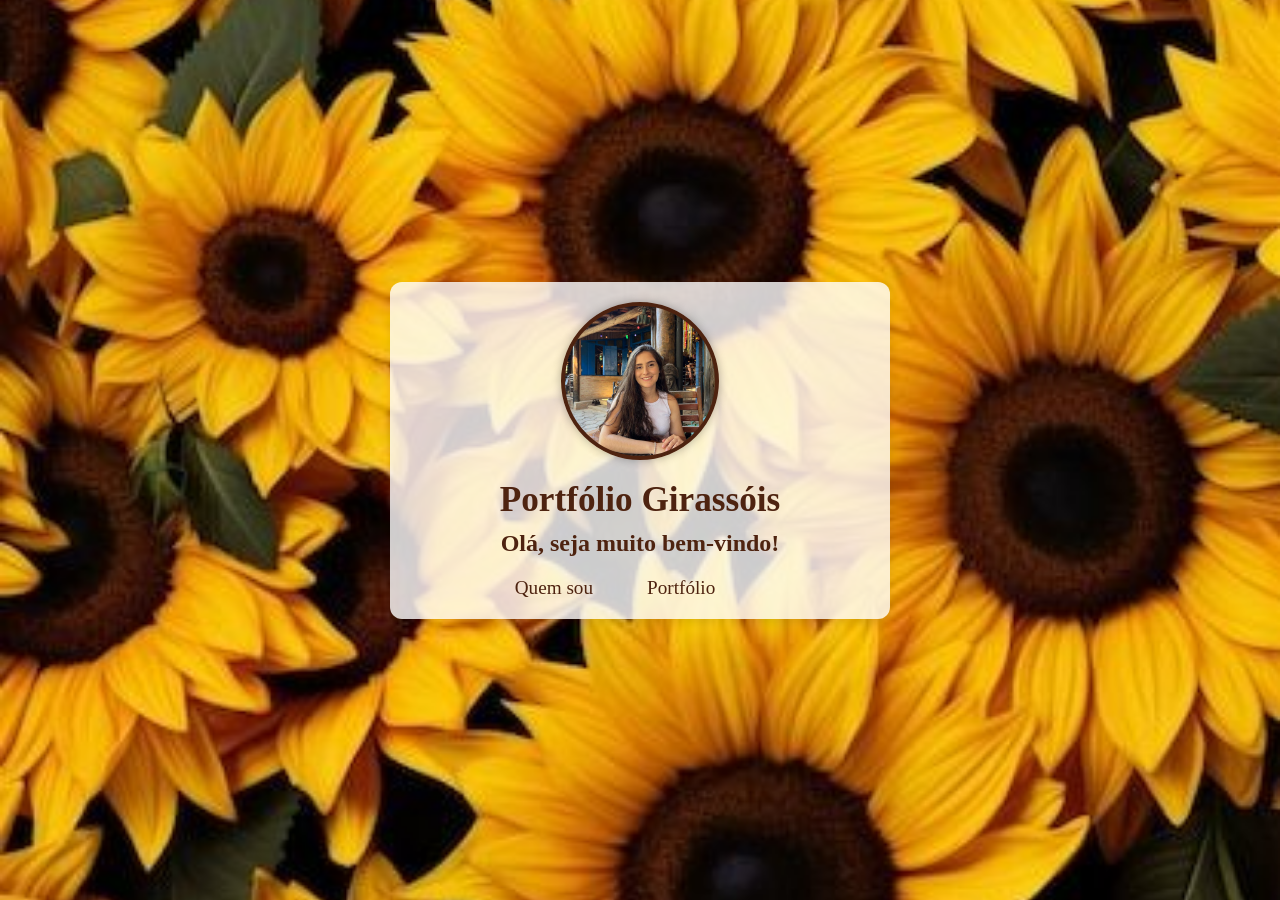
<file: melhorar/Index.html>
<!DOCTYPE html>
<html lang="pt-BR">
  <head>
    <meta charset="UTF-8" />
    <link rel="stylesheet" href="style.css">
    <meta name="viewport" content="width=device-width, initial-scale=1.0" />
    <title>Inicio</title>
  </head>
  <body>
    <main class="conteiner">
      <section>
        <h1>Portfólio Girassóis</h1>
        <h2>Olá, seja muito bem-vindo!</h2>
        <nav class="nav">
          <ul>
            <li><a href="Quem_sou.html">Quem sou</a></li>
            <li><a href="Projeto.html">Portfólio</a></li>
          </ul>
        </nav>
      </section>
    </main>
  </body>
</html>
</file>
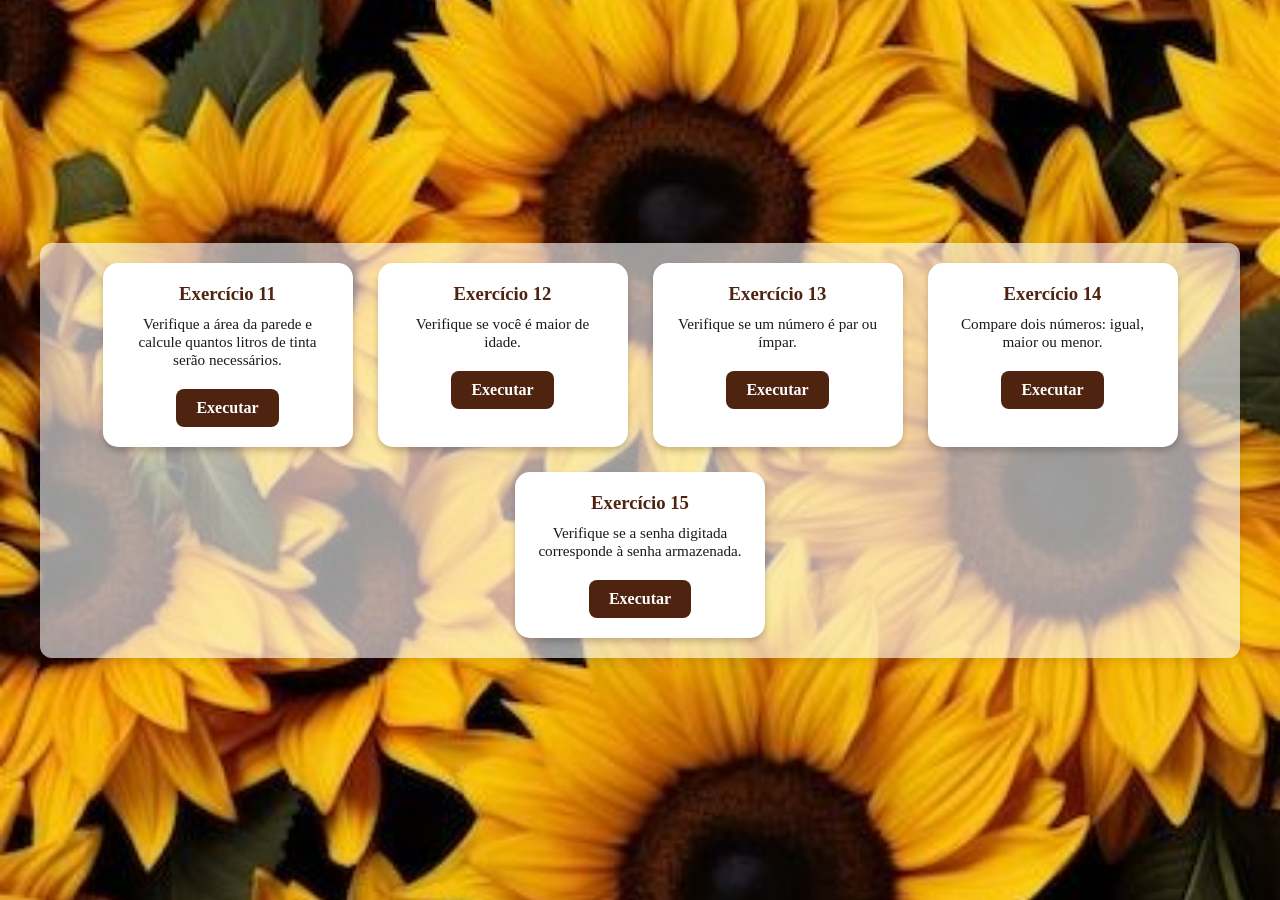
<file: Atividades11a15/Atividades11a15.html>
<!DOCTYPE html>
<html lang="pt-BR">

<head>
    <meta charset="UTF-8">
    <meta name="viewport" content="width=device-width, initial-scale=1.0">
    <title>Exercícios JS - 11 a 15</title>
    <link rel="stylesheet" href="Atividades11a15.css">
</head>

<body>
    <div class="container">

        <div class="card">
            <h3>Exercício 11</h3>
            <p>Verifique a área da parede e calcule quantos litros de tinta serão necessários.</p>
            <a href="#" class="btn" onclick="exercicio11()">Executar</a>
        </div>

        <div class="card">
            <h3>Exercício 12</h3>
            <p>Verifique se você é maior de idade.</p>
            <a href="#" class="btn" onclick="exercicio12()">Executar</a>
        </div>

        <div class="card">
            <h3>Exercício 13</h3>
            <p>Verifique se um número é par ou ímpar.</p>
            <a href="#" class="btn" onclick="exercicio13()">Executar</a>
        </div>

        <div class="card">
            <h3>Exercício 14</h3>
            <p>Compare dois números: igual, maior ou menor.</p>
            <a href="#" class="btn" onclick="exercicio14()">Executar</a>
        </div>

        <div class="card">
            <h3>Exercício 15</h3>
            <p>Verifique se a senha digitada corresponde à senha armazenada.</p>
            <a href="#" class="btn" onclick="exercicio15()">Executar</a>
        </div>

    </div>

    <script src="Atividades11a15.js"></script>
</body>
</html>
</file>
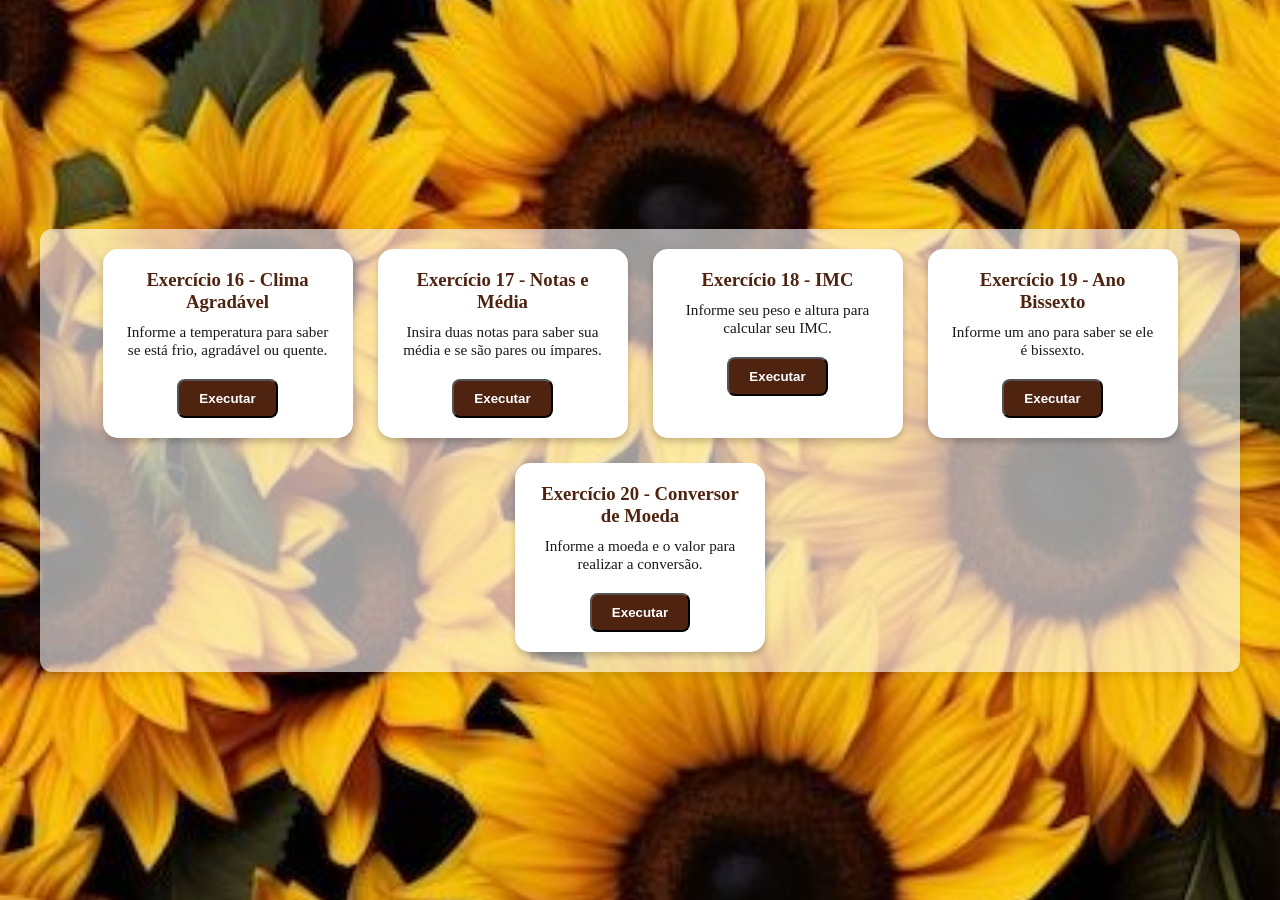
<file: Atividades16a20/Atividade16a20.html>
<!DOCTYPE html>
<html lang="pt-br">
<head>
    <meta charset="UTF-8">
    <meta name="viewport" content="width=device-width, initial-scale=1.0">
    <title>Exercícios Interativos</title>
    <link rel="stylesheet" href="Atividade16a20.css">
</head>
<body>
    <div class="container">
        <div class="card">
            <h3>Exercício 16 - Clima Agradável</h3>
            <p>Informe a temperatura para saber se está frio, agradável ou quente.</p>
            <button class="btn" onclick="exercicio16()">Executar</button>
        </div>

        <div class="card">
            <h3>Exercício 17 - Notas e Média</h3>
            <p>Insira duas notas para saber sua média e se são pares ou ímpares.</p>
            <button class="btn" onclick="exercicio17()">Executar</button>
        </div>

        <div class="card">
            <h3>Exercício 18 - IMC</h3>
            <p>Informe seu peso e altura para calcular seu IMC.</p>
            <button class="btn" onclick="exercicio18()">Executar</button>
        </div>

        <div class="card">
            <h3>Exercício 19 - Ano Bissexto</h3>
            <p>Informe um ano para saber se ele é bissexto.</p>
            <button class="btn" onclick="exercicio19()">Executar</button>
        </div>

        <div class="card">
            <h3>Exercício 20 - Conversor de Moeda</h3>
            <p>Informe a moeda e o valor para realizar a conversão.</p>
            <button class="btn" onclick="converterMoeda()">Executar</button>
        </div>
    </div>

    <script src="Atividade16a20.js"></script>
</body>
</html>
</file>
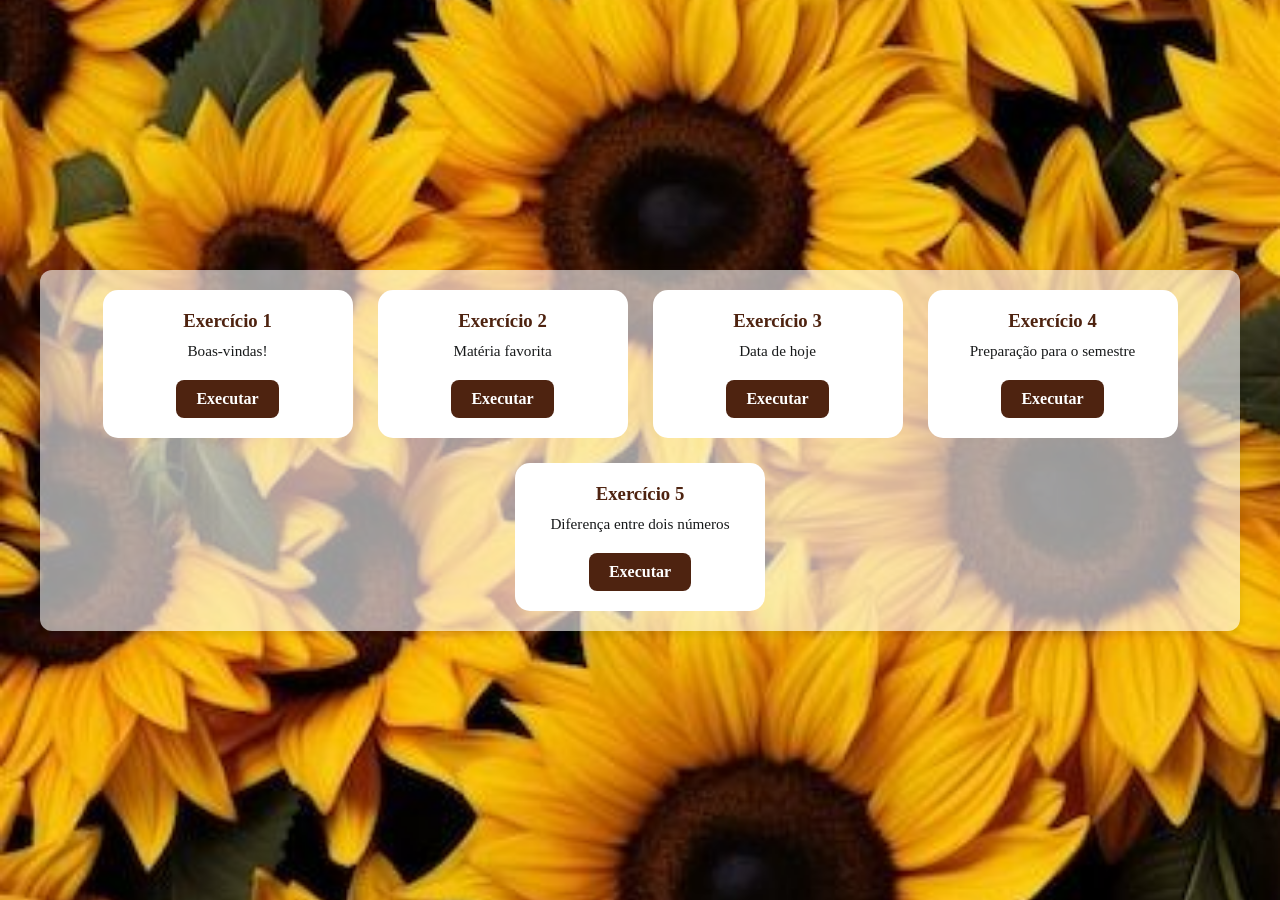
<file: Atividades1a5/Atividades1a5.html>
<!DOCTYPE html>
<html lang="pt-BR">
<head>
  <meta charset="UTF-8">
  <meta name="viewport" content="width=device-width, initial-scale=1.0">
  <title>Exercícios 1 a 5</title>
  <link rel="stylesheet" href="Atividades1a5.css">
</head>
<body>

  <div class="container">

    <!-- Exercício 1 -->
    <section class="card">
      <h3>Exercício 1</h3>
      <p>Boas-vindas!</p>
      <a href="#" class="btn" id="ex1">Executar</a>
    </section>

    <!-- Exercício 2 -->
    <section class="card">
      <h3>Exercício 2</h3>
      <p>Matéria favorita</p>
      <a href="#" class="btn" id="ex2">Executar</a>
    </section>

    <!-- Exercício 3 -->
    <section class="card">
      <h3>Exercício 3</h3>
      <p>Data de hoje</p>
      <a href="#" class="btn" id="ex3">Executar</a>
    </section>

    <!-- Exercício 4 -->
    <section class="card">
      <h3>Exercício 4</h3>
      <p>Preparação para o semestre</p>
      <a href="#" class="btn" id="ex4">Executar</a>
    </section>

    <!-- Exercício 5 -->
    <section class="card">
      <h3>Exercício 5</h3>
      <p>Diferença entre dois números</p>
      <a href="#" class="btn" id="ex5">Executar</a>
    </section>

  </div>

  <script src="Atividades1a5.JS"></script>
</body>
</html>
</file>
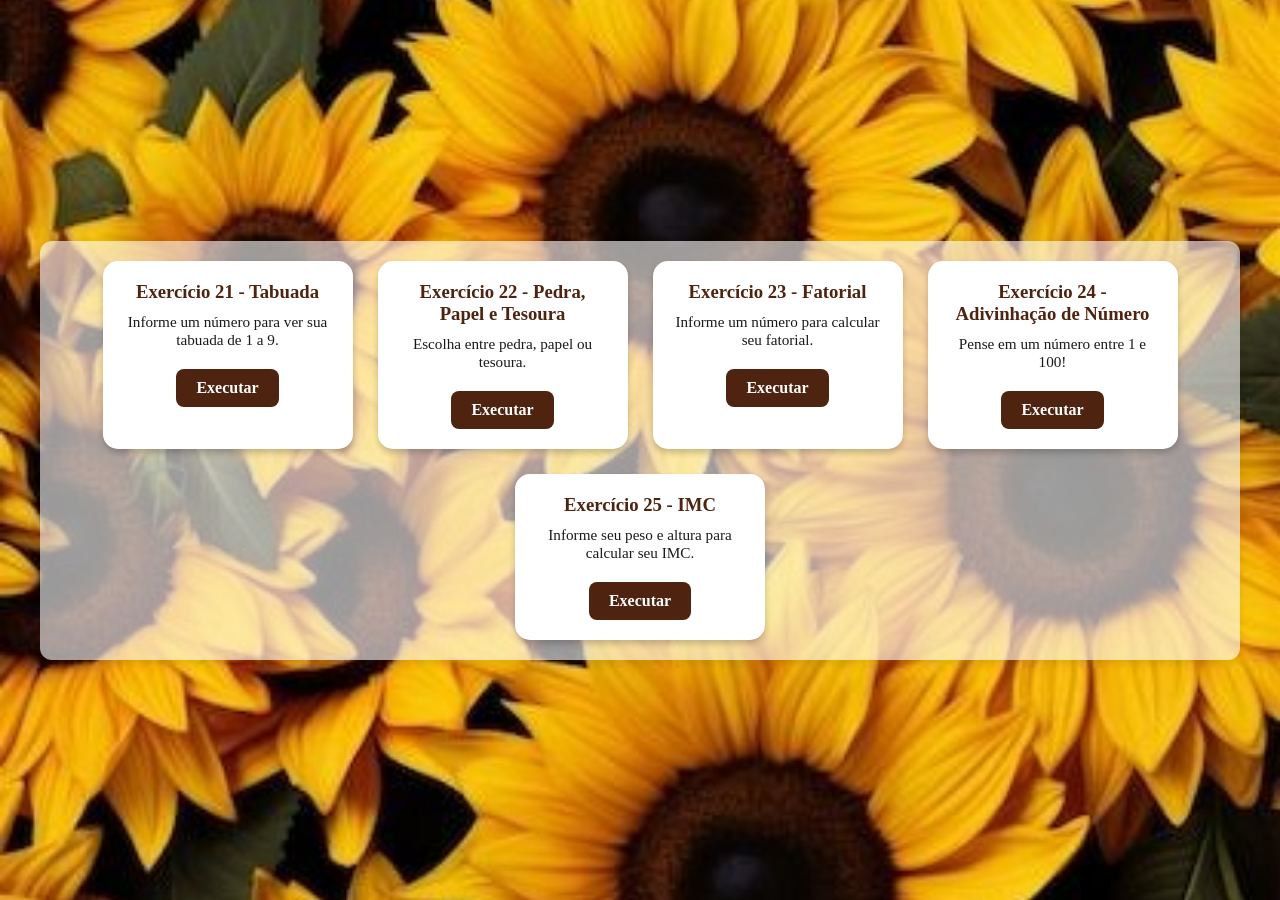
<file: Atividades21a25/Atividades21a25.html>
<!DOCTYPE html>
<html lang="pt-br">

<head>
    <meta charset="UTF-8">
    <meta name="viewport" content="width=device-width, initial-scale=1.0">
    <title>Exercícios Interativos - 21 a 25</title>
    <link rel="stylesheet" href="Atividades21a25.css">
</head>

<body>
    <div class="container">
        <div class="card">
            <h3>Exercício 21 - Tabuada</h3>
            <p>Informe um número para ver sua tabuada de 1 a 9.</p>
            <a href="#" class="btn" onclick="exercicio21()">Executar</a>
        </div>

        <div class="card">
            <h3>Exercício 22 - Pedra, Papel e Tesoura</h3>
            <p>Escolha entre pedra, papel ou tesoura.</p>
            <a href="#" class="btn" onclick="exercicio22()">Executar</a>
        </div>

        <div class="card">
            <h3>Exercício 23 - Fatorial</h3>
            <p>Informe um número para calcular seu fatorial.</p>
            <a href="#" class="btn" onclick="exercicio23()">Executar</a>
        </div>

        <div class="card">
            <h3>Exercício 24 - Adivinhação de Número</h3>
            <p>Pense em um número entre 1 e 100!</p>
            <a href="#" class="btn" onclick="exercicio24()">Executar</a>
        </div>

        <div class="card">
            <h3>Exercício 25 - IMC</h3>
            <p>Informe seu peso e altura para calcular seu IMC.</p>
            <a href="#" class="btn" onclick="exercicio25()">Executar</a>
        </div>
    </div>

    <script src="Atividades21a25.js"></script>
</body>

</html>
</file>
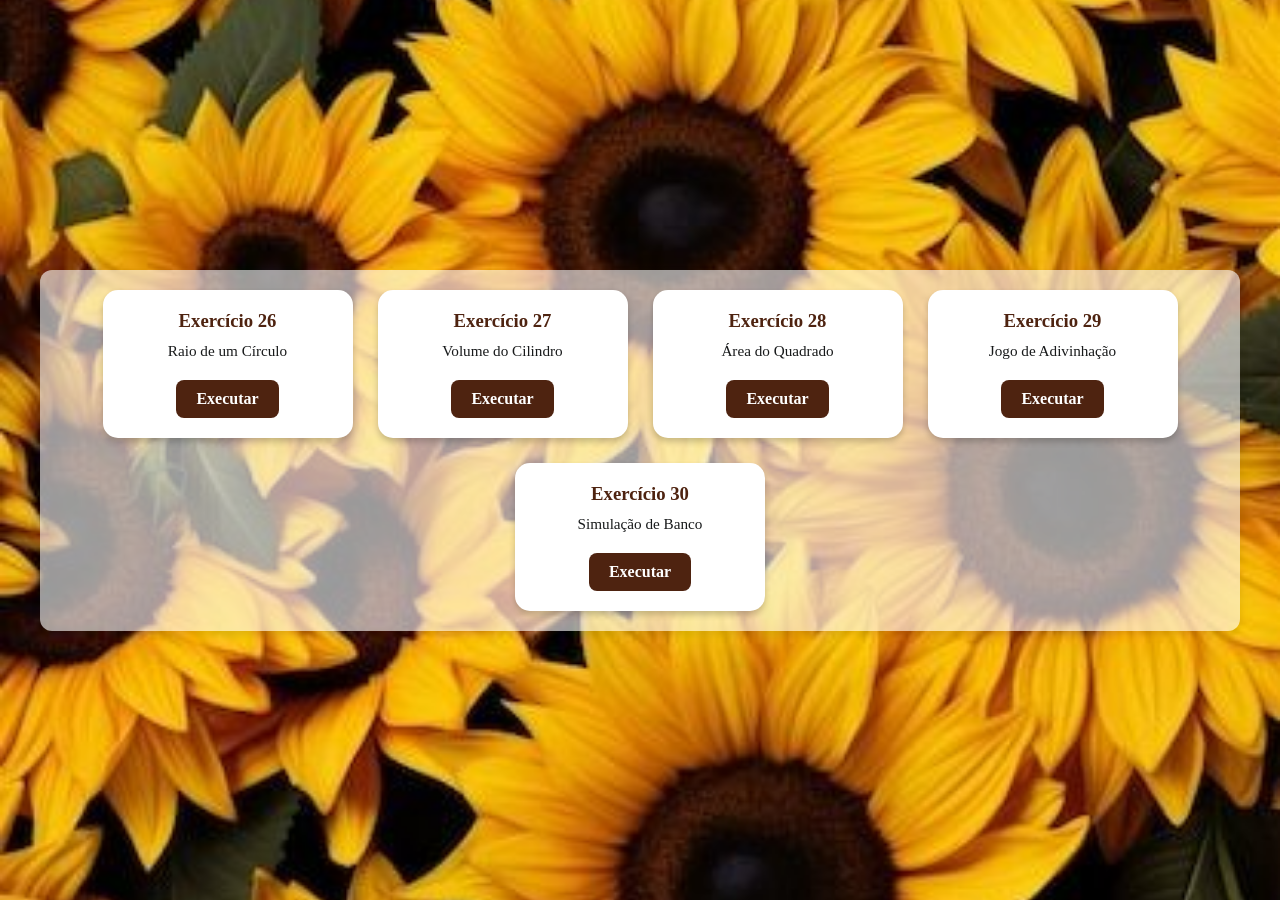
<file: Atividades26a30/Atividades26a30.html>
<!DOCTYPE html>
<html lang="pt-BR">

<head>
    <meta charset="UTF-8">
    <meta name="viewport" content="width=device-width, initial-scale=1.0">
    <title>Exercícios JS - 26 a 30</title>
    <link rel="stylesheet" href="Atividades26a30.css">
</head>

<body>
    <div class="container">
        <div class="card">
            <h3>Exercício 26</h3>
            <p>Raio de um Círculo</p>
            <a href="#" class="btn" onclick="raio_circulo()">Executar</a>
        </div>

        <div class="card">
            <h3>Exercício 27</h3>
            <p>Volume do Cilindro</p>
            <a href="#" class="btn" onclick="volume_cilindro()">Executar</a>
        </div>

        <div class="card">
            <h3>Exercício 28</h3>
            <p>Área do Quadrado</p>
            <a href="#" class="btn" onclick="area_quadrado()">Executar</a>
        </div>

        <div class="card">
            <h3>Exercício 29</h3>
            <p>Jogo de Adivinhação</p>
            <a href="#" class="btn" onclick="jogo_adivinha()">Executar</a>
        </div>

        <div class="card">
            <h3>Exercício 30</h3>
            <p>Simulação de Banco</p>
            <a href="#" class="btn" onclick="simular_banco()">Executar</a>
        </div>
    </div>

    <script src="Atividades26a30.js"></script>
</body>

</html>
</file>
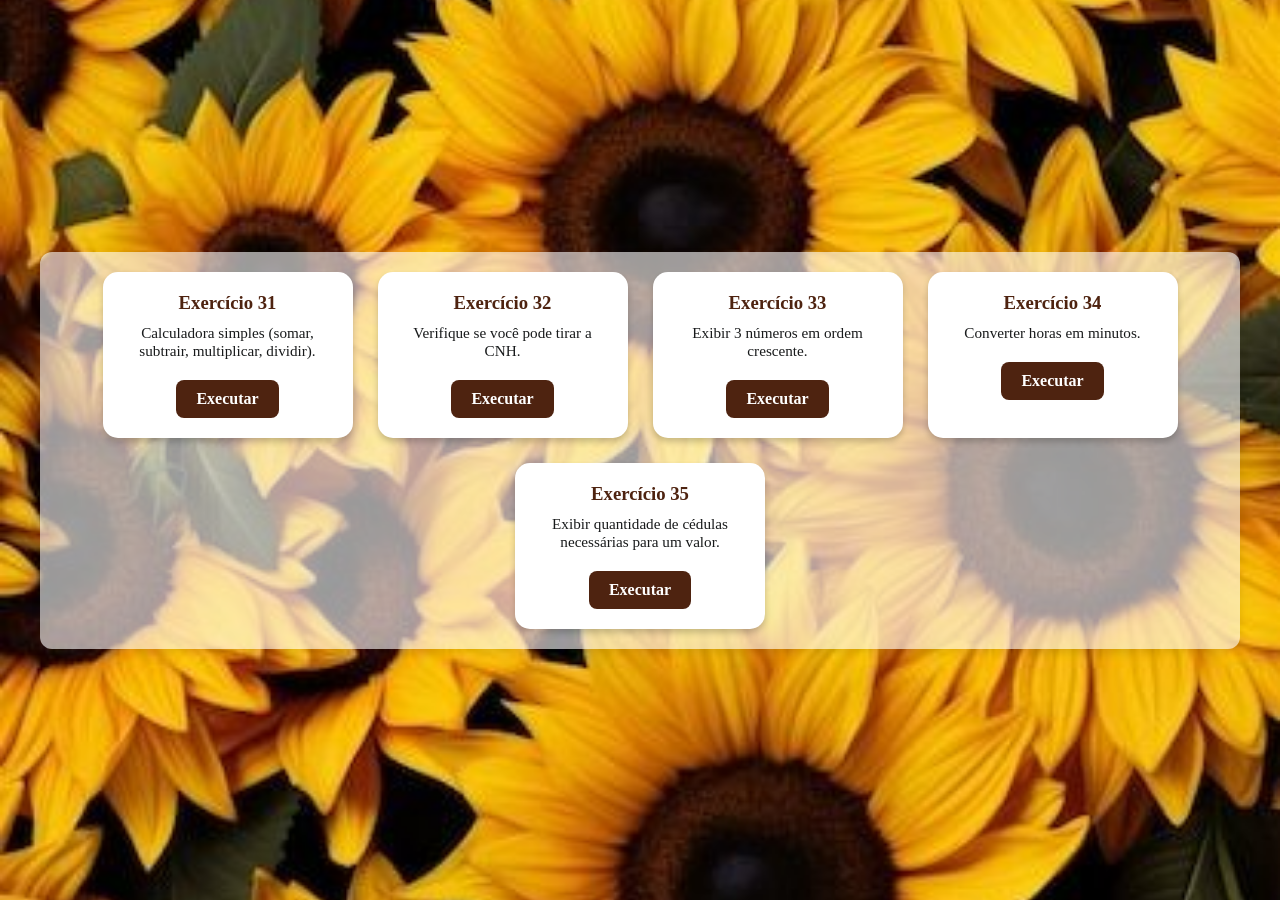
<file: Atividades31a35/Atividades31a35.html>
<!DOCTYPE html>
<html lang="pt-BR">

<head>
    <meta charset="UTF-8">
    <meta name="viewport" content="width=device-width, initial-scale=1.0">
    <title>Exercícios JS - 31 a 35</title>
    <link rel="stylesheet" href="Atividades31a35.css">
</head>

<body>
    <div class="container">
        <div class="card">
            <h3>Exercício 31</h3>
            <p>Calculadora simples (somar, subtrair, multiplicar, dividir).</p>
            <a href="#" class="btn" onclick="executarCalculadora()">Executar</a>
        </div>

        <div class="card">
            <h3>Exercício 32</h3>
            <p>Verifique se você pode tirar a CNH.</p>
            <a href="#" class="btn" onclick="verificarCNH()">Executar</a>
        </div>

        <div class="card">
            <h3>Exercício 33</h3>
            <p>Exibir 3 números em ordem crescente.</p>
            <a href="#" class="btn" onclick="pedirNumeros()">Executar</a>
        </div>

        <div class="card">
            <h3>Exercício 34</h3>
            <p>Converter horas em minutos.</p>
            <a href="#" class="btn" onclick="converterHoras()">Executar</a>
        </div>

        <div class="card">
            <h3>Exercício 35</h3>
            <p>Exibir quantidade de cédulas necessárias para um valor.</p>
            <a href="#" class="btn" onclick="calcularCedulas()">Executar</a>
        </div>

    </div>

    <script src="Atividades31a35.js"></script>
</body>
</html>
</file>
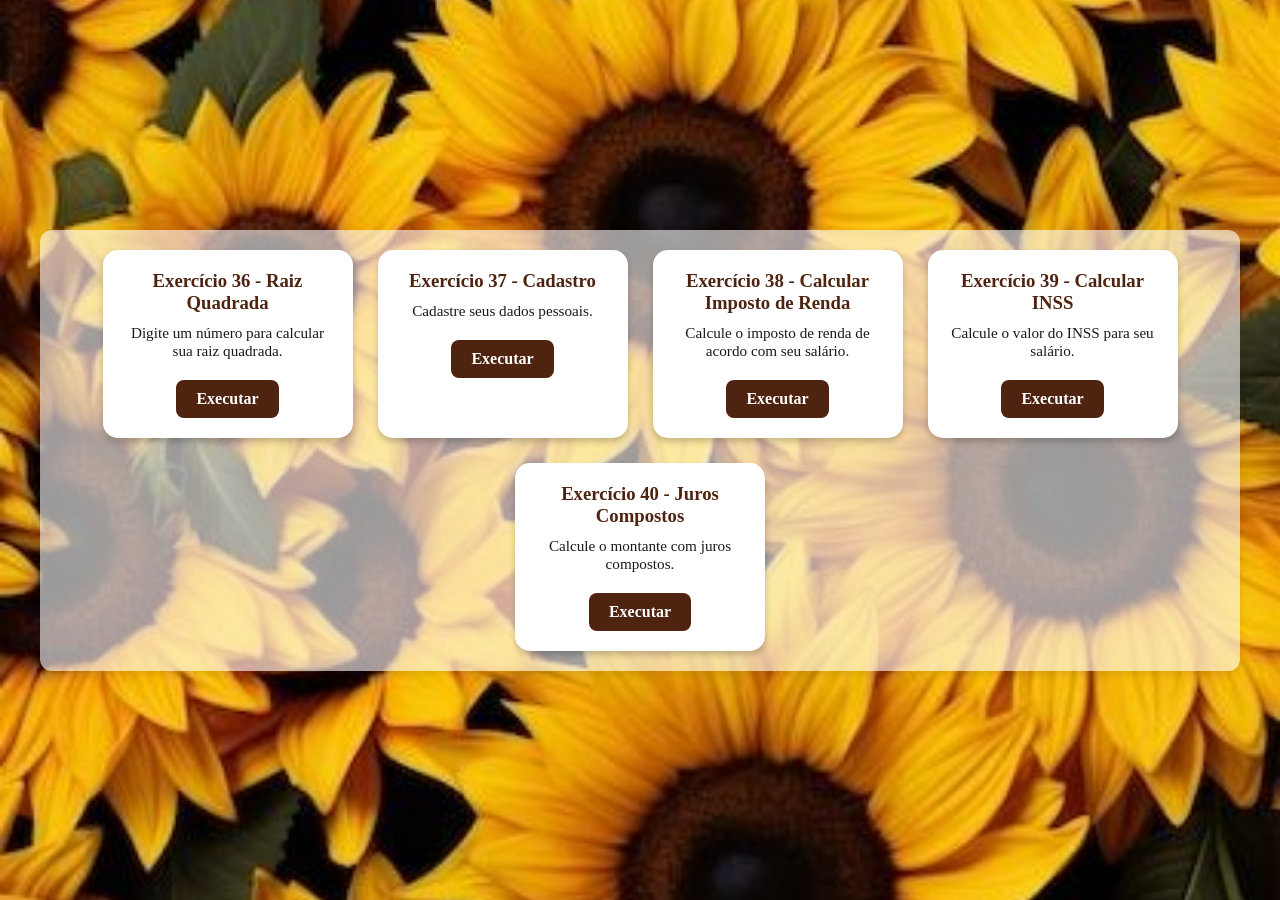
<file: Atividades36a40/Atividades36a40.html>
<!DOCTYPE html>
<html lang="pt-BR">
<head>
    <meta charset="UTF-8">
    <meta name="viewport" content="width=device-width, initial-scale=1.0">
    <title>Exercícios JS</title>
    <link rel="stylesheet" href="Atividades36a40.css">
</head>
<body>
    <div class="container">
        <div class="card">
            <h3>Exercício 36 - Raiz Quadrada</h3>
            <p>Digite um número para calcular sua raiz quadrada.</p>
            <a href="#" class="btn" onclick="exercicio36()">Executar</a>
        </div>

        <div class="card">
            <h3>Exercício 37 - Cadastro</h3>
            <p>Cadastre seus dados pessoais.</p>
            <a href="#" class="btn" onclick="exercicio37()">Executar</a>
        </div>

        <div class="card">
            <h3>Exercício 38 - Calcular Imposto de Renda</h3>
            <p>Calcule o imposto de renda de acordo com seu salário.</p>
            <a href="#" class="btn" onclick="exercicio38()">Executar</a>
        </div>

        <div class="card">
            <h3>Exercício 39 - Calcular INSS</h3>
            <p>Calcule o valor do INSS para seu salário.</p>
            <a href="#" class="btn" onclick="exercicio39()">Executar</a>
        </div>

        <div class="card">
            <h3>Exercício 40 - Juros Compostos</h3>
            <p>Calcule o montante com juros compostos.</p>
            <a href="#" class="btn" onclick="exercicio40()">Executar</a>
        </div>
    </div>

    <script src="Atividades36a40.js"></script>
</body>
</html>
</file>
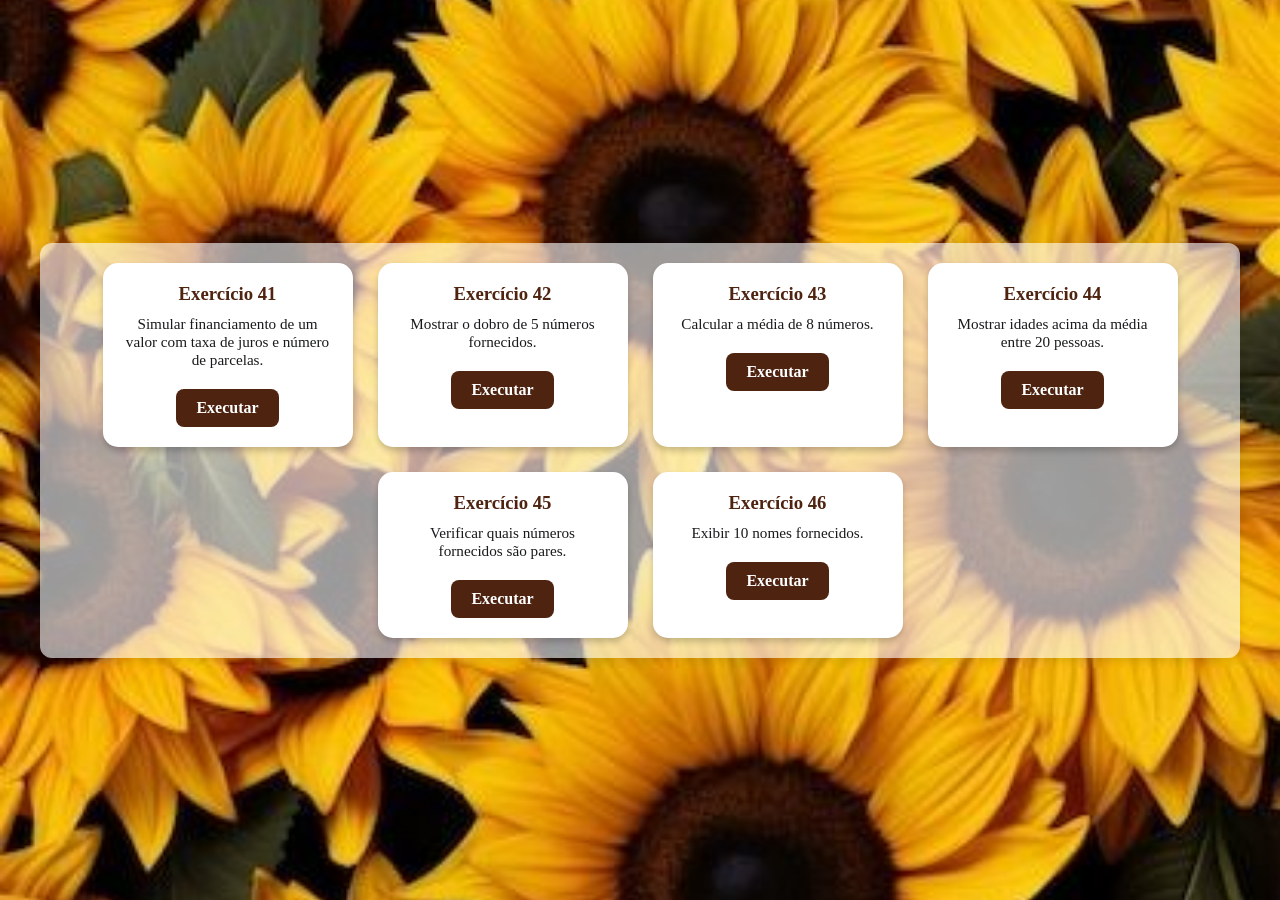
<file: Atividades41a45/Atividades41a45.html>
<!DOCTYPE html>
<html lang="pt-BR">

<head>
    <meta charset="UTF-8">
    <meta name="viewport" content="width=device-width, initial-scale=1.0">
    <title>Exercícios de JavaScript</title>
    <link rel="stylesheet" href="Atividades41a45.css">
</head>

<body>
    <div class="container">
        <div class="card">
            <h3>Exercício 41</h3>
            <p>Simular financiamento de um valor com taxa de juros e número de parcelas.</p>
            <a href="#" class="btn" onclick="exercicio41()">Executar</a>
        </div>

        <div class="card">
            <h3>Exercício 42</h3>
            <p>Mostrar o dobro de 5 números fornecidos.</p>
            <a href="#" class="btn" onclick="exercicio42()">Executar</a>
        </div>

        <div class="card">
            <h3>Exercício 43</h3>
            <p>Calcular a média de 8 números.</p>
            <a href="#" class="btn" onclick="exercicio43()">Executar</a>
        </div>

        <div class="card">
            <h3>Exercício 44</h3>
            <p>Mostrar idades acima da média entre 20 pessoas.</p>
            <a href="#" class="btn" onclick="exercicio44()">Executar</a>
        </div>

        <div class="card">
            <h3>Exercício 45</h3>
            <p>Verificar quais números fornecidos são pares.</p>
            <a href="#" class="btn" onclick="exercicio45()">Executar</a>
        </div>

        <div class="card">
            <h3>Exercício 46</h3>
            <p>Exibir 10 nomes fornecidos.</p>
            <a href="#" class="btn" onclick="exercicio46()">Executar</a>
        </div>
    </div>

    <script src="Atividades41a45.js"></script>
</body>

</html>
</file>
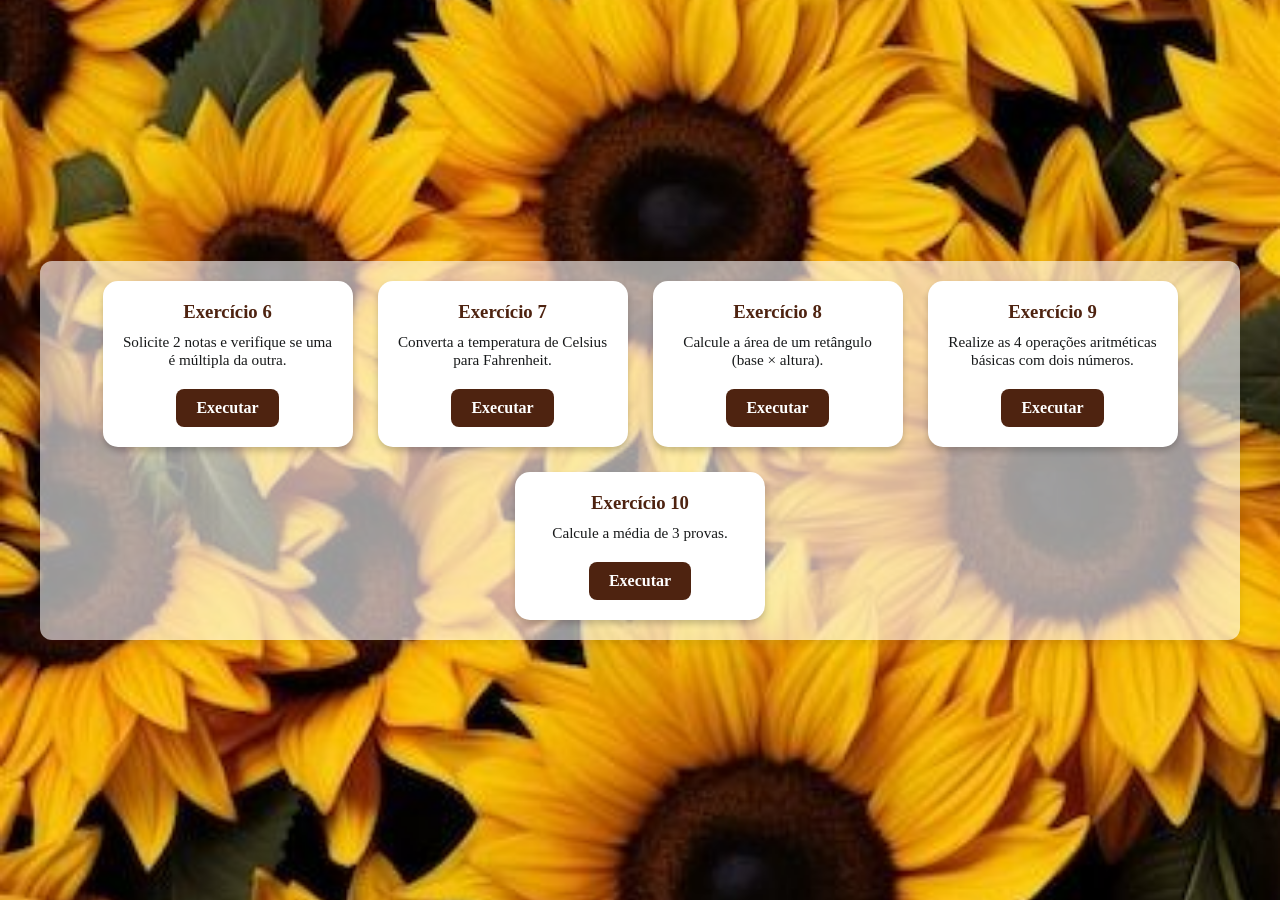
<file: Atividades6a10/Atividades6a10.html>
<!DOCTYPE html>
<html lang="pt-BR">

<head>
  <meta charset="UTF-8">
  <meta name="viewport" content="width=device-width, initial-scale=1.0">
  <title>Exercícios JS</title>
  <link rel="stylesheet" href="Atividades6a10.css">
</head>

<body>
  <div class="container">

    <div class="card">
      <h3>Exercício 6</h3>
      <p>Solicite 2 notas e verifique se uma é múltipla da outra.</p>
      <a href="#" class="btn" onclick="exercicio6()">Executar</a>
    </div>

    <div class="card">
      <h3>Exercício 7</h3>
      <p>Converta a temperatura de Celsius para Fahrenheit.</p>
      <a href="#" class="btn" onclick="exercicio7()">Executar</a>
    </div>

    <div class="card">
      <h3>Exercício 8</h3>
      <p>Calcule a área de um retângulo (base × altura).</p>
      <a href="#" class="btn" onclick="exercicio8()">Executar</a>
    </div>

    <div class="card">
      <h3>Exercício 9</h3>
      <p>Realize as 4 operações aritméticas básicas com dois números.</p>
      <a href="#" class="btn" onclick="exercicio9()">Executar</a>
    </div>

    <div class="card">
      <h3>Exercício 10</h3>
      <p>Calcule a média de 3 provas.</p>
      <a href="#" class="btn" onclick="exercicio10()">Executar</a>
    </div>

  </div>

  <script src="Atividades6a10.JS"></script>
</body>
</html>
</file>
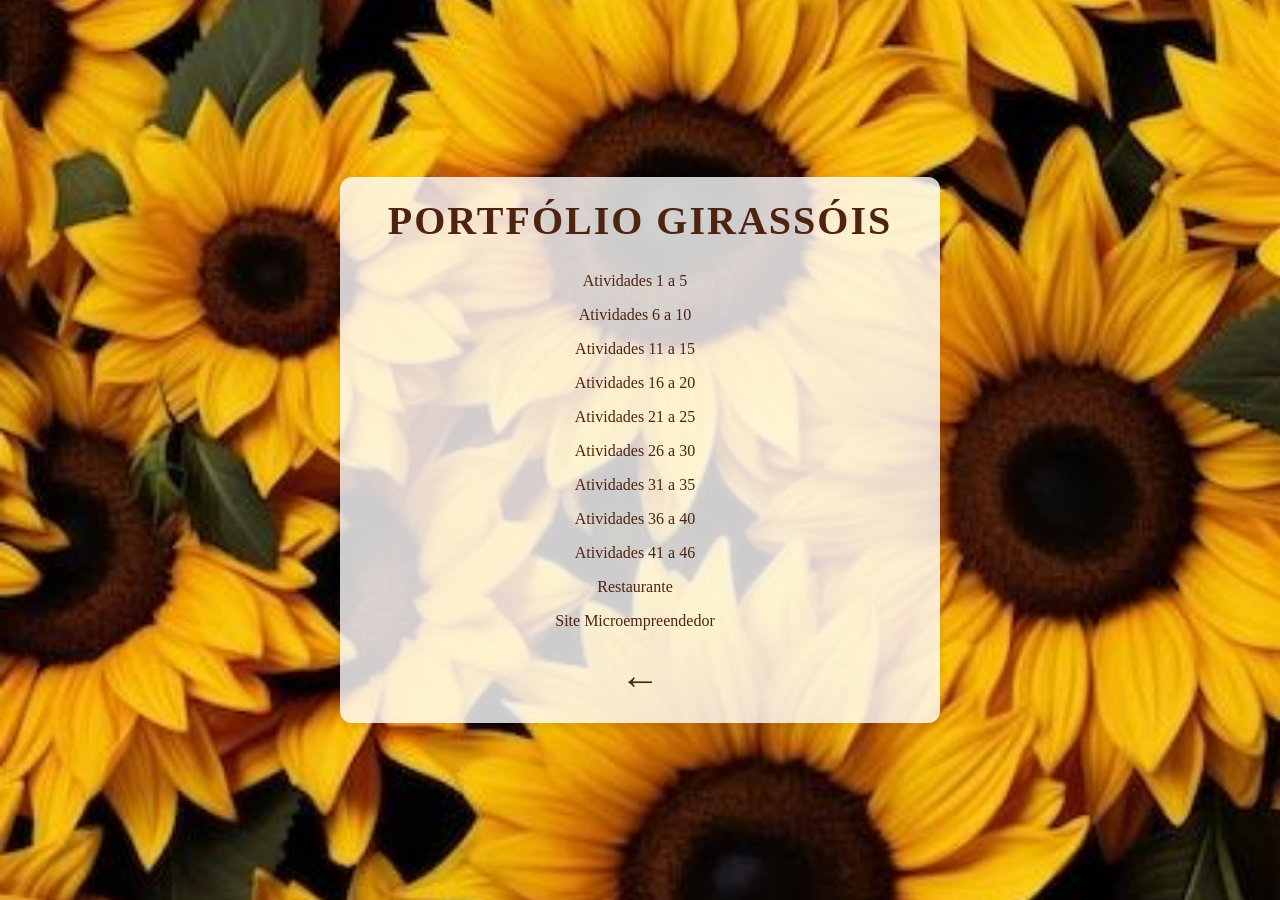
<file: melhorar/Projeto.html>
<!DOCTYPE html>
<html lang="pt-br">
  <head>
    <meta charset="UTF-8" />
    <meta name="viewport" content="width=device-width, initial-scale=1.0" />
    <title>Portfólio Girassóis</title>
    <link rel="stylesheet" href="portfolio.css" />
  </head>
  <body>
    <main>
      <section class="container">
        <h1>Portfólio Girassóis</h1>
        <ul>
          <li><a href="../Atividades1a5/Atividades1a5.html">Atividades 1 a 5</a></li>
          <li><a href="../Atividades6a10/Atividades6a10.html">Atividades 6 a 10</a></li>
          <li><a href="../Atividades11a15/Atividades11a15.html">Atividades 11 a 15</a></li>
          <li><a href="../Atividades16a20/Atividade16a20.html">Atividades 16 a 20</a></li>
          <li><a href="../Atividades21a25/Atividades21a25.html">Atividades 21 a 25</a></li>
          <li><a href="../Atividades11a15/Atividades11a15.html">Atividades 26 a 30</a></li>
          <li><a href="../Atividades31a35/Atividades31a35.html">Atividades 31 a 35</a></li>
          <li><a href="../Atividades36a40/Atividades36a40.html">Atividades 36 a 40</a></li>
          <li><a href="../Atividades41a46/Atividades41a46.html">Atividades 41 a 46</a></li>
          <li><a href="../Restaurante/restaurante.html">Restaurante</a></li>
          <li><a href="https://www.canva.com/design/DAGujeuu9Sc/SpeRYbkgtAlZeXyUp7051A/edit">Site Microempreendedor</a></li>
        </ul>
        <button class="voltar" onclick="window.history.back();">←</button>
      </section>
    </main>
  </body>
</html>
</file>
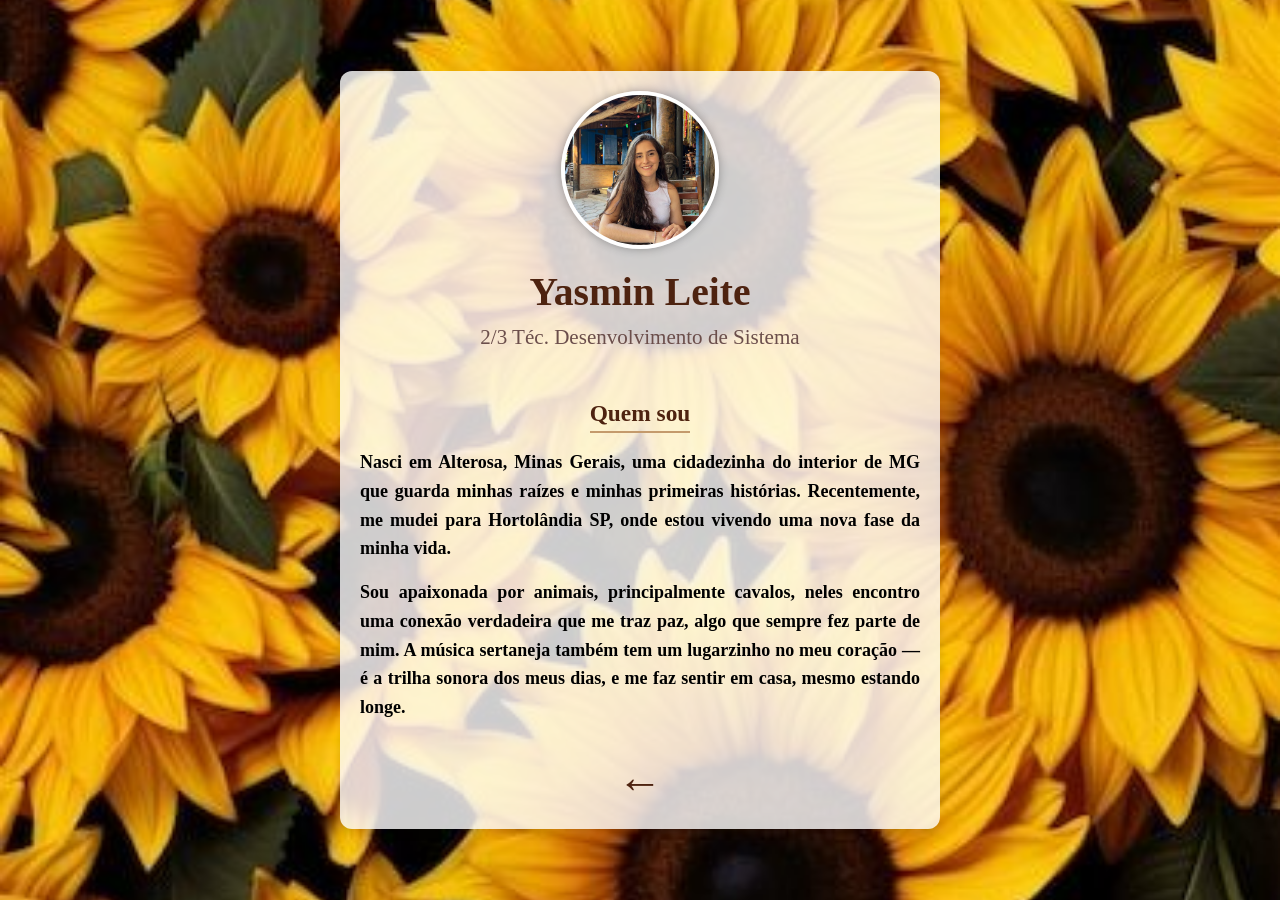
<file: melhorar/Quem_sou.html>
<!DOCTYPE html>
<html lang="en">
    <head>
        <meta charset="UTF-8" />
        <link rel="stylesheet" href="quemSou.css">
        <meta name="viewport" content="width=device-width, initial-scale=1.0" />
        <title>Document</title>
    </head>
    <body>
        <main class="conteiner">
            <section>
                <h1> Yasmin Leite </h1>
                <h3> 2/3 Téc. Desenvolvimento de Sistema </h3>
            </section>
            <section>
                <h4> Quem sou </h4>
                <p>
                    Nasci em Alterosa, Minas Gerais, uma cidadezinha do interior de MG que guarda minhas raízes e minhas 
                    primeiras histórias. Recentemente, me mudei para Hortolândia SP, onde estou vivendo uma nova fase 
                    da minha vida. 
                </p>
                <p>
                    Sou apaixonada por animais, principalmente cavalos, neles encontro uma conexão verdadeira que me traz paz, 
                    algo que sempre fez parte de mim. A música sertaneja também tem um lugarzinho no meu coração — é a 
                    trilha sonora dos meus dias, e me faz sentir em casa, mesmo estando longe.
                </p>
            </section>
            <button class="voltar" onclick="window.history.back();">←</button>
        </main>
    </body>
</html>
</file>
<file: melhorar/style.css>
* {
	margin: 0;
	padding: 0;
	box-sizing: border-box;
}

body {
	font-size: 16px;
	overflow: hidden;
	font-family: 'Times New Roman', Times, serif;
	text-align: center;
	padding: 70px;
	height: 100vh;
	display: flex;
	justify-content: center;
	align-items: center;
	background-image: url('Girrassóis.jpg');
	background-size: cover;
	background-repeat: no-repeat;
	background-position: center;
	color: #4e2310;
}

.conteiner {
	width: 500px;
	padding: 20px;
	background-color: rgba(255, 255, 255, 0.8);
	border-radius: 12px;
	box-shadow: 0px 4px 8px rgba(0, 0, 0, 0.1);
}

.conteiner::before {
	content: "";
	display: block;
	width: 150px;
	height: 150px;
	margin: 0 auto 20px auto;
	background-image: url('yasmin.jpg');
	background-size: cover;
	background-position: center;
	border-radius: 50%;
	border: 4px solid #4e2310;
	box-shadow: 0 0 10px rgba(0, 0, 0, 0.3);
}

h1 {
	font-size: 2.2em; 	
	color: #4e2310;
	margin-bottom: 10px;
}

h2{
	color: #4e2310;
	margin-bottom: 20px;
}

h3 {
	color: #6b4e4b;
	font-weight: normal;
	margin-bottom: 30px;
}

h4 {
	margin-top: 20px;
	color: #4e2310;
	font-size: 1.3em;
	border-bottom: 2px solid #c49a6c;
	display: inline-block;
	padding-bottom: 4px;
}

p {
	text-align: justify;
	line-height: 1.8;
	margin: 15px 0;
	color: #4e2310;
}

.conteiner:hover {
	transform: scale(1.02);
	transition: 0.3s ease;
}

ul {
	margin: auto;
}

.nav {
	display: flex;
	flex-direction: row;
}

.nav li {
	font-size: 1.2rem;
	display: inline;
	align-items: center;
	margin-right: 50px;
}

a {
	color: inherit;
	text-decoration: none;
}

a:hover {
	text-decoration: underline;
}
</file>
<file: Atividades11a15/Atividades11a15.css>
* {
  margin: 0;
  padding: 0;
  box-sizing: border-box;
}

body {
  font-family: 'Times New Roman', Times, serif;
  background-image: url('Girrassóis.jpg');
  background-size: cover;
  background-repeat: no-repeat;
  background-position: center;
  min-height: 100vh;
  display: flex;
  justify-content: center;
  align-items: center;
  padding: 40px;
}

.container {
  display: flex;
  flex-wrap: wrap;
  justify-content: center;
  gap: 25px;
  width: 1500px;
  padding: 20px;
  background-color: rgba(255, 255, 255, 0.6);
  border-radius: 12px;
  box-shadow: 0px 4px 8px rgba(0, 0, 0, 0.1);
}

.card {
  background-color: #fff;
  width: 250px;
  padding: 20px;
  border-radius: 15px;
  box-shadow: 0 4px 6px rgba(0,0,0,0.2);
  text-align: center;
  transition: transform 0.3s ease, box-shadow 0.3s ease;
}

.card:hover {
  transform: translateY(-5px);
  box-shadow: 0 8px 25px rgba(0, 0, 0, 0.3);
}

.card h3 {
  color: #4e2310;
  margin-bottom: 10px;
}

.card p {
  color: #181a1b;
  margin-bottom: 20px;
  font-size: 0.95em;
}

.btn {
  display: inline-block;
  background-color: #4e2310;
  color: white;
  padding: 10px 20px;
  border-radius: 8px;
  text-decoration: none;
  transition: background 0.3s;
  font-weight: bold;
}

.btn:hover {
  background-color: #7b3c21;
}
</file>
<file: Atividades16a20/Atividade16a20.css>
* {
    margin: 0;
    padding: 0;
    box-sizing: border-box;
}

body {
    font-family: 'Times New Roman', Times, serif;
    background-image: url('Girrassóis.jpg');
    background-size: cover;
    background-repeat: no-repeat;
    background-position: center;
    min-height: 100vh;
    display: flex;
    justify-content: center;
    align-items: center;
    padding: 40px;
}

.container {
    display: flex;
    flex-wrap: wrap;
    justify-content: center;
    gap: 25px;
    width: 1500px;
    padding: 20px;
    background-color: rgba(255, 255, 255, 0.6);
    border-radius: 12px;
    box-shadow: 0px 4px 8px rgba(0, 0, 0, 0.1);
}

.card {
    background-color: #fff;
    width: 250px;
    padding: 20px;
    border-radius: 15px;
    box-shadow: 0 4px 6px rgba(0, 0, 0, 0.2);
    text-align: center;
    transition: transform 0.3s ease, box-shadow 0.3s ease;
}

.card:hover {
    transform: translateY(-5px);
    box-shadow: 0 8px 25px rgba(0, 0, 0, 0.3);
}

.card h3 {
    color: #4e2310;
    margin-bottom: 10px;
}

.card p {
    color: #181a1b;
    margin-bottom: 20px;
    font-size: 0.95em;
}

input {
    width: 100%;
    padding: 10px;
    margin: 5px 0;
    border-radius: 8px;
    border: 1px solid #ccc;
    font-size: 1em;
}

.btn {
    display: inline-block;
    background-color: #4e2310;
    color: white;
    padding: 10px 20px;
    border-radius: 8px;
    text-decoration: none;
    transition: background 0.3s;
    font-weight: bold;
}

.btn:hover {
    background-color: #7b3c21;
}

#resultado16, #resultado17, #resultado18, #resultado19, #resultado20 {
    margin-top: 20px;
    font-weight: bold;
    color: #4e2310;
}
</file>
<file: Atividades1a5/Atividades1a5.css>
* {
  margin: 0;
  padding: 0;
  box-sizing: border-box;
}

body {
  font-family: 'Times New Roman', Times, serif;
  background-image: url('Girrassóis.jpg'); 
  background-size: cover ;
  background-repeat: no-repeat; 
  background-position: center;
  min-height: 100vh;
  display: flex;
  justify-content: center;
  align-items: center;
  padding: 40px;
}

.container {
  display: flex;
  flex-wrap: wrap;
  justify-content: center;
  gap: 25px;
  width: 1500px;
  padding: 20px;
  background-color: rgba(255, 255, 255, 0.6);
  border-radius: 12px;
  box-shadow: 0px 4px 8px rgba(0, 0, 0, 0.1);
  
}

.card {
  background-color: #fff;
  width: 250px;
  padding: 20px;
  border-radius: 15px;
  box-shadow: #4e2310;
  text-align: center;
  transition: transform 0.3s ease, box-shadow 0.3s ease;
}

.card:hover {
  transform: translateY(-5px);
  box-shadow: 0 8px 25px rgba(0, 0, 0, 0.3);
}

.card h3{
  color: #4e2310;
  margin-bottom: 10px;
}

.card p {
  color: #181a1b;
  margin-bottom: 20px;
  font-size: 0.95em;
}

.btn {
  display: inline-block;
  background-color: #4e2310;
  color: white;
  padding: 10px 20px;
  border-radius: 8px;
  text-decoration: none;
  transition: background 0.3s;
  font-weight: bold;
}

.btn:hover {
  background-color: #4e2310;
}
</file>
<file: Atividades21a25/Atividades21a25.css>
* {
  margin: 0;
  padding: 0;
  box-sizing: border-box;
}

body {
  font-family: 'Times New Roman', Times, serif;
  background-image: url('Girrassóis.jpg');
  background-size: cover;
  background-repeat: no-repeat;
  background-position: center;
  min-height: 100vh;
  display: flex;
  justify-content: center;
  align-items: center;
  padding: 40px;
}

.container {
  display: flex;
  flex-wrap: wrap;
  justify-content: center;
  gap: 25px;
  width: 1500px;
  padding: 20px;
  background-color: rgba(255, 255, 255, 0.6);
  border-radius: 12px;
  box-shadow: 0px 4px 8px rgba(0, 0, 0, 0.1);
}

.card {
  background-color: #fff;
  width: 250px;
  padding: 20px;
  border-radius: 15px;
  box-shadow: 0 4px 6px rgba(0,0,0,0.2);
  text-align: center;
  transition: transform 0.3s ease, box-shadow 0.3s ease;
}

.card:hover {
  transform: translateY(-5px);
  box-shadow: 0 8px 25px rgba(0, 0, 0, 0.3);
}

.card h3 {
  color: #4e2310;
  margin-bottom: 10px;
}

.card p {
  color: #181a1b;
  margin-bottom: 20px;
  font-size: 0.95em;
}

/* Estilo do botão */
button, .btn {
  display: inline-block;
  background-color: #4e2310;
  color: white;
  padding: 10px 20px;
  border-radius: 8px;
  border: none;
  text-decoration: none;
  font-weight: bold;
  cursor: pointer;
  transition: background 0.3s;
}

button:hover, .btn:hover {
  background-color: #7b3c21;
}
</file>
<file: Atividades26a30/Atividades26a30.css>
* {
  margin: 0;
  padding: 0;
  box-sizing: border-box;
}

body {
  font-family: 'Times New Roman', Times, serif;
  background-image: url('Girrassóis.jpg');
  background-size: cover;
  background-repeat: no-repeat;
  background-position: center;
  min-height: 100vh;
  display: flex;
  justify-content: center;
  align-items: center;
  padding: 40px;
}

.container {
  display: flex;
  flex-wrap: wrap;
  justify-content: center;
  gap: 25px;
  width: 1500px;
  padding: 20px;
  background-color: rgba(255, 255, 255, 0.6);
  border-radius: 12px;
  box-shadow: 0px 4px 8px rgba(0, 0, 0, 0.1);
}

.card {
  background-color: #fff;
  width: 250px;
  padding: 20px;
  border-radius: 15px;
  box-shadow: 0 4px 6px rgba(0,0,0,0.2);
  text-align: center;
  transition: transform 0.3s ease, box-shadow 0.3s ease;
}

.card:hover {
  transform: translateY(-5px);
  box-shadow: 0 8px 25px rgba(0, 0, 0, 0.3);
}

.card h3 {
  color: #4e2310;
  margin-bottom: 10px;
}

.card p {
  color: #181a1b;
  margin-bottom: 20px;
  font-size: 0.95em;
}

.btn {
  display: inline-block;
  background-color: #4e2310;
  color: white;
  padding: 10px 20px;
  border-radius: 8px;
  text-decoration: none;
  transition: background 0.3s;
  font-weight: bold;
}

.btn:hover {
  background-color: #7b3c21;
}
</file>
<file: Atividades31a35/Atividades31a35.css>
* {
    margin: 0;
    padding: 0;
    box-sizing: border-box;
}

body {
    font-family: 'Times New Roman', Times, serif;
    background-image: url('Girrassóis.jpg');
    background-size: cover;
    background-repeat: no-repeat;
    background-position: center;
    min-height: 100vh;
    display: flex;
    justify-content: center;
    align-items: center;
    padding: 40px;
}

.container {
    display: flex;
    flex-wrap: wrap;
    justify-content: center;
    gap: 25px;
    width: 1500px;
    padding: 20px;
    background-color: rgba(255, 255, 255, 0.6);
    border-radius: 12px;
    box-shadow: 0px 4px 8px rgba(0, 0, 0, 0.1);
}

.card {
    background-color: #fff;
    width: 250px;
    padding: 20px;
    border-radius: 15px;
    box-shadow: 0 4px 6px rgba(0, 0, 0, 0.2);
    text-align: center;
    transition: transform 0.3s ease, box-shadow 0.3s ease;
}

.card:hover {
    transform: translateY(-5px);
    box-shadow: 0 8px 25px rgba(0, 0, 0, 0.3);
}

.card h3 {
    color: #4e2310;
    margin-bottom: 10px;
}

.card p {
    color: #181a1b;
    margin-bottom: 20px;
    font-size: 0.95em;
}

.btn {
    display: inline-block;
    background-color: #4e2310;
    color: white;
    padding: 10px 20px;
    border-radius: 8px;
    text-decoration: none;
    transition: background 0.3s;
    font-weight: bold;
}

.btn:hover {
    background-color: #7b3c21;
}
</file>
<file: Atividades36a40/Atividades36a40.css>
* {
  margin: 0;
  padding: 0;
  box-sizing: border-box;
}

body {
  font-family: 'Times New Roman', Times, serif;
  background-image: url('Girrassóis.jpg');
  background-size: cover;
  background-repeat: no-repeat;
  background-position: center;
  min-height: 100vh;
  display: flex;
  justify-content: center;
  align-items: center;
  padding: 40px;
}

.container {
  display: flex;
  flex-wrap: wrap;
  justify-content: center;
  gap: 25px;
  width: 1500px;
  padding: 20px;
  background-color: rgba(255, 255, 255, 0.6);
  border-radius: 12px;
  box-shadow: 0px 4px 8px rgba(0, 0, 0, 0.1);
}

.card {
  background-color: #fff;
  width: 250px;
  padding: 20px;
  border-radius: 15px;
  box-shadow: 0 4px 6px rgba(0,0,0,0.2);
  text-align: center;
  transition: transform 0.3s ease, box-shadow 0.3s ease;
}

.card:hover {
  transform: translateY(-5px);
  box-shadow: 0 8px 25px rgba(0, 0, 0, 0.3);
}

.card h3 {
  color: #4e2310;
  margin-bottom: 10px;
}

.card p {
  color: #181a1b;
  margin-bottom: 20px;
  font-size: 0.95em;
}

.btn {
  display: inline-block;
  background-color: #4e2310;
  color: white;
  padding: 10px 20px;
  border-radius: 8px;
  text-decoration: none;
  transition: background 0.3s;
  font-weight: bold;
}

.btn:hover {
  background-color: #7b3c21;
}
</file>
<file: Atividades41a45/Atividades41a45.css>
* {
  margin: 0;
  padding: 0;
  box-sizing: border-box;
}

body {
  font-family: 'Times New Roman', Times, serif;
  background-image: url('Girrassóis.jpg');
  background-size: cover;
  background-repeat: no-repeat;
  background-position: center;
  min-height: 100vh;
  display: flex;
  justify-content: center;
  align-items: center;
  padding: 40px;
}

.container {
  display: flex;
  flex-wrap: wrap;
  justify-content: center;
  gap: 25px;
  width: 1500px;
  padding: 20px;
  background-color: rgba(255, 255, 255, 0.6);
  border-radius: 12px;
  box-shadow: 0px 4px 8px rgba(0, 0, 0, 0.1);
}

.card {
  background-color: #fff;
  width: 250px;
  padding: 20px;
  border-radius: 15px;
  box-shadow: 0 4px 6px rgba(0, 0, 0, 0.2);
  text-align: center;
  transition: transform 0.3s ease, box-shadow 0.3s ease;
}

.card:hover {
  transform: translateY(-5px);
  box-shadow: 0 8px 25px rgba(0, 0, 0, 0.3);
}

.card h3 {
  color: #4e2310;
  margin-bottom: 10px;
}

.card p {
  color: #181a1b;
  margin-bottom: 20px;
  font-size: 0.95em;
}

.btn {
  display: inline-block;
  background-color: #4e2310;
  color: white;
  padding: 10px 20px;
  border-radius: 8px;
  text-decoration: none;
  transition: background 0.3s;
  font-weight: bold;
}

.btn:hover {
  background-color: #7b3c21;
}
</file>
<file: Atividades6a10/Atividades6a10.css>
* {
  margin: 0;
  padding: 0;
  box-sizing: border-box;
}

body {
  font-family: 'Times New Roman', Times, serif;
  background-image: url('Girrassóis.jpg');
  background-size: cover;
  background-repeat: no-repeat;
  background-position: center;
  min-height: 100vh;
  display: flex;
  justify-content: center;
  align-items: center;
  padding: 40px;
}

.container {
  display: flex;
  flex-wrap: wrap;
  justify-content: center;
  gap: 25px;
  width: 1500px;
  padding: 20px;
  background-color: rgba(255, 255, 255, 0.6);
  border-radius: 12px;
  box-shadow: 0px 4px 8px rgba(0, 0, 0, 0.1);
}

.card {
  background-color: #fff;
  width: 250px;
  padding: 20px;
  border-radius: 15px;
  box-shadow: 0px 4px 6px rgba(0, 0, 0, 0.2);
  text-align: center;
  transition: transform 0.3s ease, box-shadow 0.3s ease;
}

.card:hover {
  transform: translateY(-5px);
  box-shadow: 0 8px 25px rgba(0, 0, 0, 0.3);
}

.card h3 {
  color: #4e2310;
  margin-bottom: 10px;
}

.card p {
  color: #181a1b;
  margin-bottom: 20px;
  font-size: 0.95em;
}

.btn {
  display: inline-block;
  background-color: #4e2310;
  color: white;
  padding: 10px 20px;
  border-radius: 8px;
  text-decoration: none;
  transition: background 0.3s;
  font-weight: bold;
}

.btn:hover {
  background-color: #7b3c21;
}
</file>
<file: melhorar/portfolio.css>
* {
  margin: 0;
  padding: 0;
  box-sizing: border-box;
}

body {
  font-size: 16px;
  overflow: hidden;
  font-family: "Times New Roman", Times, serif;
  text-align: center;
  padding: 70px;
  height: 100vh;
  display: flex;
  justify-content: center;
  align-items: center;
  background-image: url("Girrassóis.jpg");
  background-size: cover;
  background-repeat: no-repeat;
  background-position: center;
  color: #4e2310;
}

.container {
  width: 600px;
  padding: 20px;
  background-color: rgba(255, 255, 255, 0.8);
  border-radius: 12px;
  box-shadow: 0px 4px 8px rgba(0, 0, 0, 0.1);
  display: flexbox;
  align-items: center;
  align-content: center;
}

a{ 
  text-decoration: none;
}

a:link {
  color: #4e2310;
  text-decoration: none;
}

a:visited {
  color: #4e2310;
  text-decoration: none;
}

a:hover{
  text-decoration:underline;
}

h1 {
  font-size: 2.5em;
  color: #4e2310;
  margin-bottom: 20px;
  text-transform: uppercase;
  letter-spacing: 2px;
}

ul {
  list-style-type: none;
}

ul li {
  margin-right: 10px;
  padding: 8px;
}

.voltar {
	background: transparent;
	border: none;
	color: #4e2310;
	font-size: 2.5em;
	cursor: pointer;
	margin-top: 20px;
}

.voltar:hover {
	color: #c49a6c; 
}

.voltar:focus {
	outline: none; 
}
</file>
<file: melhorar/quemSou.css>
* {
	margin: 0;
	padding: 0;
	box-sizing: border-box;
}

body {
	font-size: 18px;
	overflow: hidden;
	font-family: 'Times New Roman', Times, serif;
	text-align: center;
	padding: 70px;
	height: 100vh;
	display: flex;
	justify-content: center;
	align-items: center;
	background-image: url('Girrassóis.jpg');
	background-size: cover;
	background-repeat: no-repeat;
	background-position: center;
	color: #4e2310;
	font-weight: bold;
}

.conteiner {
	width: 600px;
	padding: 20px;
	background-color: rgba(255, 255, 255, 0.8);
	border-radius: 12px;
	box-shadow: 0px 4px 8px rgba(0, 0, 0, 0.1);
}

.conteiner::before {
	content: "";
	display: block;
	width: 150px;
	height: 150px;
	margin: 0 auto 20px auto;
	background-image: url('yasmin.jpg');
	background-size: cover;
	background-position: center;
	border-radius: 50%;
	border: 4px solid white;
	box-shadow: 0 0 10px rgba(0, 0, 0, 0.3);
}

h1 {
	font-size: 2.2em;
	color: #4e2310;
	margin-bottom: 10px;
}

h3 {
	color: #6b4e4b;
	font-weight: normal;
	margin-bottom: 30px;
}

h4 {
	margin-top: 20px;
	color: #4e2310;
	font-size: 1.3em;
	border-bottom: 2px solid #c49a6c;
	display: inline-block;
	padding-bottom: 4px;
}

p {
	text-align: justify;
	line-height: 1.6;
	margin: 15px 0;
	color: black;
}

.conteiner:hover {
	transform: scale(1.02);
	transition: 0.3s ease;
}

.voltar {
	background: transparent;
	border: none;
	color: #4e2310;
	font-size: 2.5em;
	cursor: pointer;
	margin-top: 20px;
}

.voltar:hover {
	color: #c49a6c; 
}

.voltar:focus {
	outline: none; 
}
</file>
